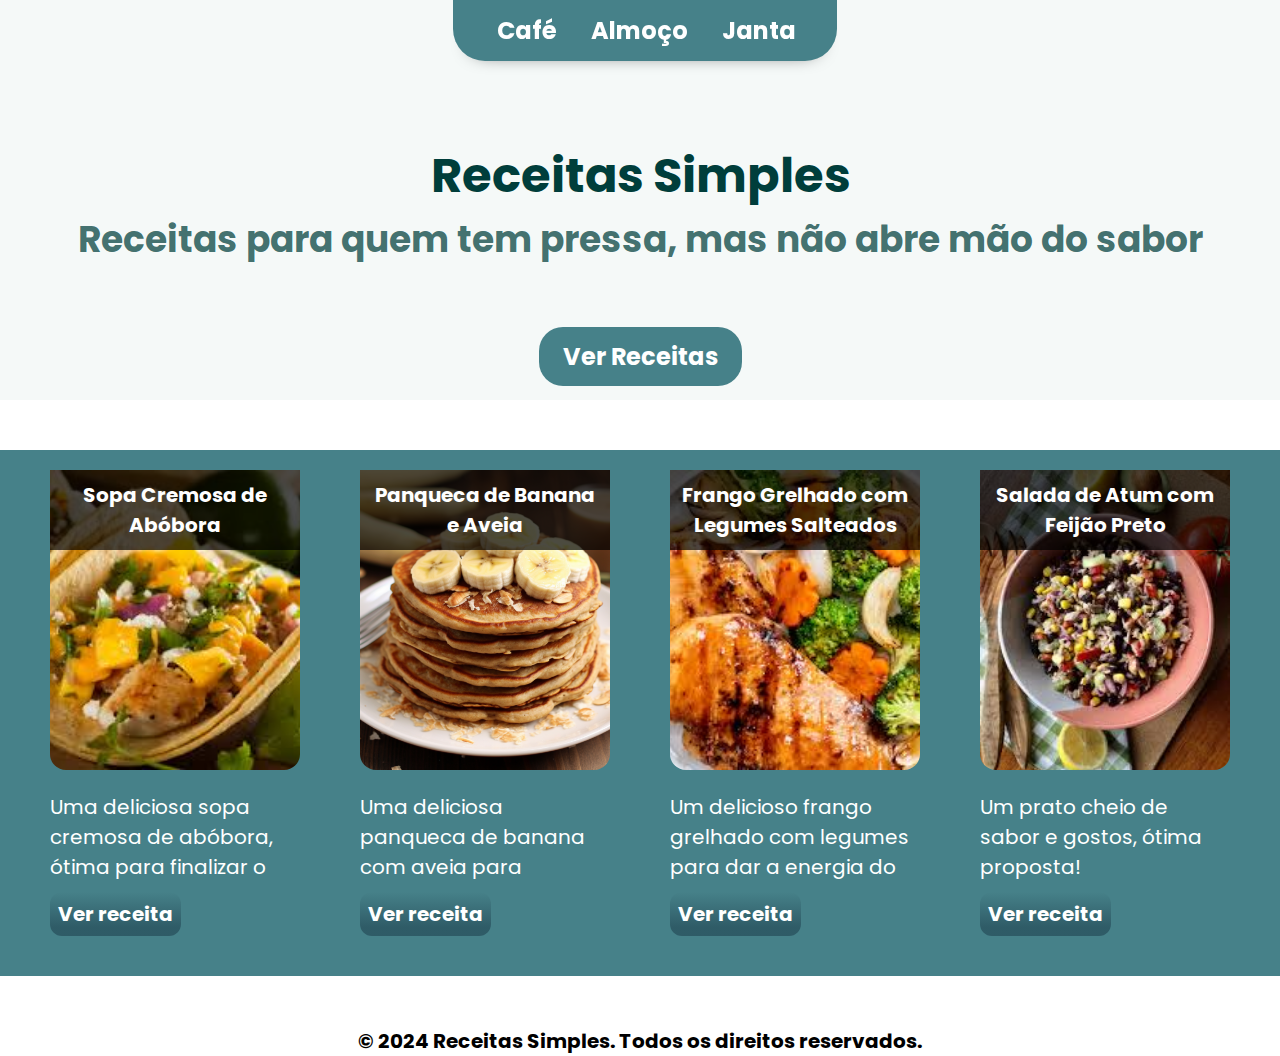
<file: index.html>
<!DOCTYPE html>
<html lang="pt-br">
<head>
    <meta charset="UTF-8">
    <meta name="viewport" content="width=device-width, initial-scale=1.0">
    <title>Receitas Rápidas</title>
    <link rel="shortcut icon" href="assets/images/favicon.png" type="image/x-icon">
    <link rel="stylesheet" href="css/style.css">
</head>
<body>
    <main class="container">
        <header class="header">
            <div class="nav">
                <div class="links">
                    <a href="cafe.html">Café</a>
                    <a href="almoco.html">Almoço</a>
                    <a href="janta.html">Janta</a>
                </div>
            </div>
            <div class="title">
                <h1>Receitas Simples</h1>
                <h2>Receitas para quem tem pressa, mas não abre mão do sabor</h2>
            </div>
            <a class="button" href="index.html#dicas" style="text-decoration: none;">Ver Receitas</a>
        </header>
        <section class="dicas" id="dicas">
            <div class="dicas-content">
                <div class="dica">
                    <img src="assets/images/jantaUm.jpeg" alt="Receita 1" />
                    <div class="dica-header">Sopa Cremosa de Abóbora</div>
                    <div class="dica-text">Uma deliciosa sopa cremosa de abóbora, ótima para finalizar o dia.</div>
                    <div class="dica-button">
                        <a href="receitas.html#jantaUm">Ver receita</a>
                        <div class="arrow"></div>  
                    </div>
                </div>
                <div class="dica">
                    <img src="assets/images/cafeUm.png" alt="Receita 1" />
                    <div class="dica-header">Panqueca de Banana e Aveia</div>
                    <div class="dica-text">Uma deliciosa panqueca de banana com aveia para começar bem o dia!</div>
                    <div class="dica-button">
                        <a href="receitas.html#cafeUm">Ver receita</a>
                        <div class="arrow"></div>  
                    </div>
                </div>
                <div class="dica">
                    <img src="assets/images/almocoUm.jpeg" alt="Receita 1" />
                    <div class="dica-header">Frango Grelhado com Legumes Salteados</div>
                    <div class="dica-text">Um delicioso frango grelhado com legumes para dar a energia do dia.</div>
                    <div class="dica-button">
                        <a href="receitas.html#almocoUm">Ver receita</a>
                        <div class="arrow"></div>  
                    </div>
                </div>
                <div class="dica">
                    <img src="assets/images/almocoTres.jpeg" alt="Receita 3" />
                    <div class="dica-header">Salada de Atum com Feijão Preto</div>
                    <div class="dica-text">Um prato cheio de sabor e gostos, ótima proposta!</div>
                    <div class="dica-button">
                        <a href="receitas.html#almocoTres">Ver receita</a>
                        <div class="arrow"></div>  
                    </div>
                </div>
            </div>
        </section>
        <footer class="footer">© 2024 Receitas Simples. Todos os direitos reservados.</footer>
    </main>
</body>
</html>
</file>
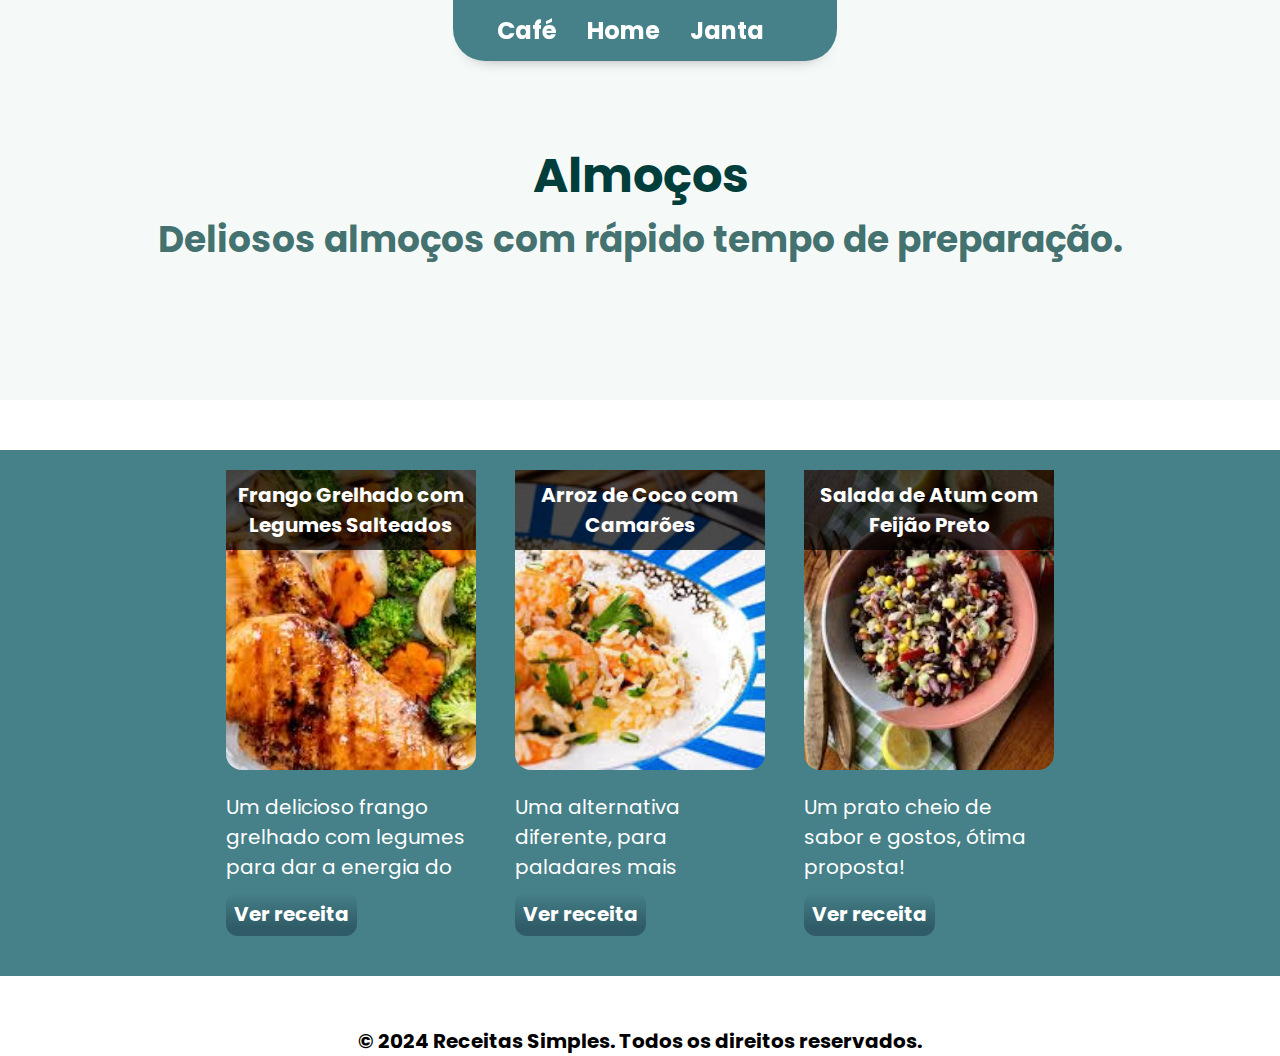
<file: almoco.html>
<!DOCTYPE html>
<html lang="pt-br">
<head>
    <meta charset="UTF-8">
    <meta name="viewport" content="width=device-width, initial-scale=1.0">
    <title>Receitas Rápidas</title>
    <link rel="shortcut icon" href="assets/images/favicon.png" type="image/x-icon">
    <link rel="stylesheet" href="css/style.css">
</head>
<body>
    <main class="container">
        <header class="header">
            <div class="nav">
                <div class="links">
                    <a href="cafe.html">Café</a>
                    <a href="index.html" style="margin: 0 11px;">Home</a>
                    <a href="janta.html">Janta</a>
                </div>
            </div>
            <div class="title">
                <h1>Almoços</h1>
                <h2>Deliosos almoços com rápido tempo de preparação.</h2>
            </div>
        </header>
        <section class="dicas">
            <div class="dicas-content" style="width: 70%;">
                <div class="dica">
                    <img src="assets/images/almocoUm.jpeg" alt="Receita 1" />
                    <div class="dica-header">Frango Grelhado com Legumes Salteados</div>
                    <div class="dica-text">Um delicioso frango grelhado com legumes para dar a energia do dia.</div>
                    <div class="dica-button">
                        <a href="receitas.html#almocoUm">Ver receita</a>
                        <div class="arrow"></div>  
                    </div>
                </div>
                <div class="dica">
                    <img src="assets/images/almocoDois.jpeg" alt="Receita 2" />
                    <div class="dica-header">Arroz de Coco com Camarões</div>
                    <div class="dica-text">Uma alternativa diferente, para paladares mais sofisticados.</div>
                    <div class="dica-button">
                        <a href="receitas.html#almocoDois">Ver receita</a>
                        <div class="arrow"></div>  
                    </div>
                </div>
                <div class="dica">
                    <img src="assets/images/almocoTres.jpeg" alt="Receita 3" />
                    <div class="dica-header">Salada de Atum com Feijão Preto</div>
                    <div class="dica-text">Um prato cheio de sabor e gostos, ótima proposta!</div>
                    <div class="dica-button">
                        <a href="receitas.html#almocoTres">Ver receita</a>
                        <div class="arrow"></div>  
                    </div>
                </div>
            </div>
        </section>
        <footer class="footer">© 2024 Receitas Simples. Todos os direitos reservados.</footer>
    </main>
</body>
</html>
</file>
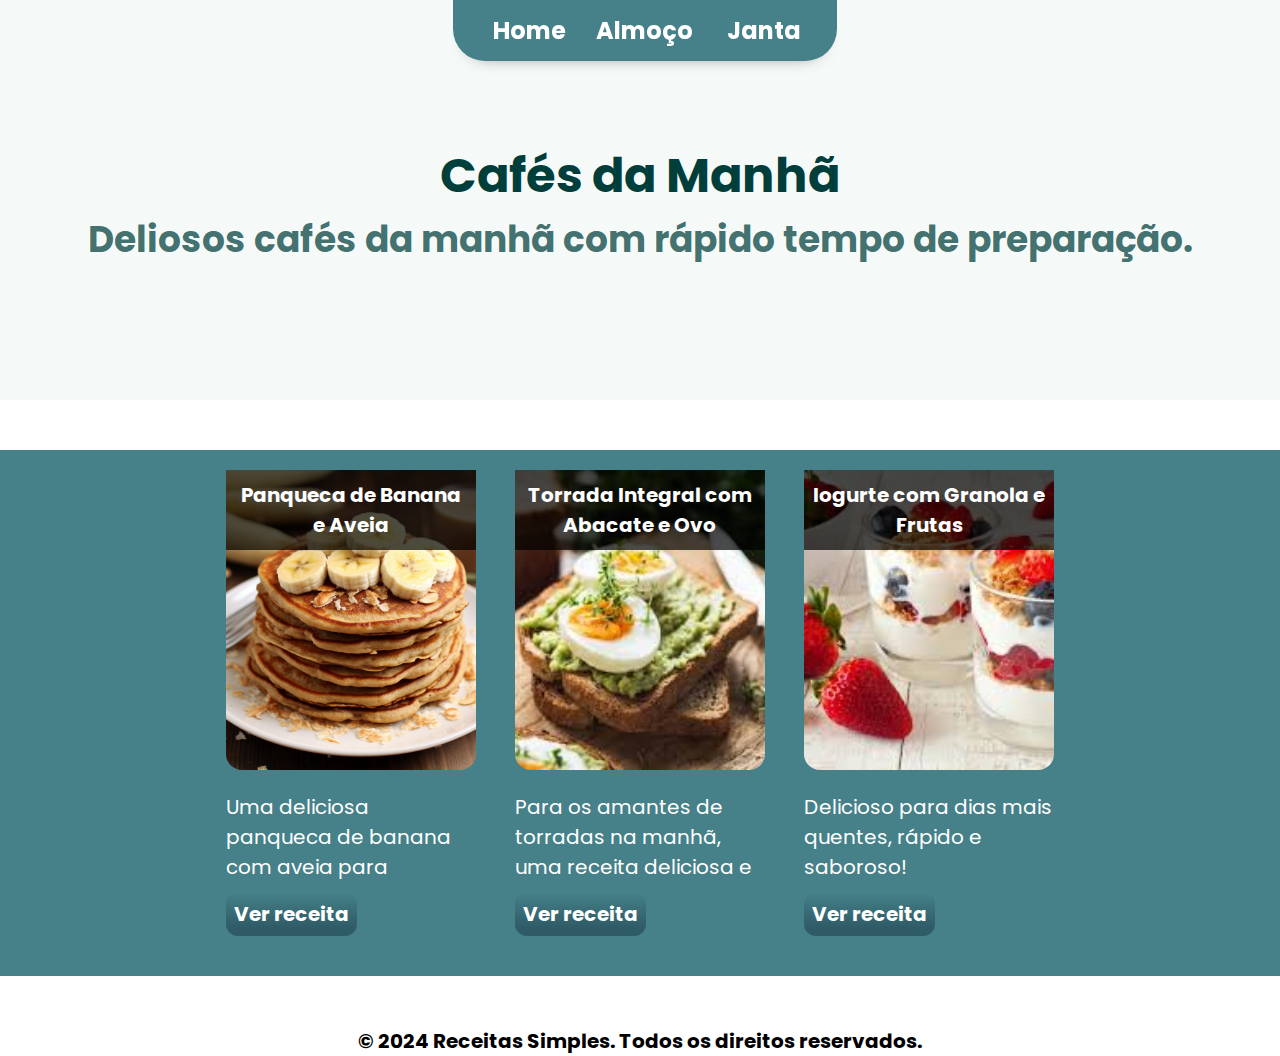
<file: cafe.html>
<!DOCTYPE html>
<html lang="pt-br">
<head>
    <meta charset="UTF-8">
    <meta name="viewport" content="width=device-width, initial-scale=1.0">
    <title>Receitas Rápidas</title>
    <link rel="shortcut icon" href="assets/images/favicon.png" type="image/x-icon">
    <link rel="stylesheet" href="css/style.css">
</head>
<body>
    <main class="container">
        <header class="header">
            <div class="nav">
                <div class="links">
                    <a href="index.html" style="margin: 0 11px;">Home</a>
                    <a href="almoco.html">Almoço</a>
                    <a href="janta.html">Janta</a>
                </div>
            </div>
            <div class="title">
                <h1>Cafés da Manhã</h1>
                <h2>Deliosos cafés da manhã com rápido tempo de preparação.</h2>
            </div>
        </header>
        <section class="dicas">
            <div class="dicas-content" style="width: 70%;">
                <div class="dica">
                    <img src="assets/images/cafeUm.png" alt="Receita 1" />
                    <div class="dica-header">Panqueca de Banana e Aveia</div>
                    <div class="dica-text">Uma deliciosa panqueca de banana com aveia para começar bem o dia!</div>
                    <div class="dica-button">
                        <a href="receitas.html#cafeUm">Ver receita</a>
                        <div class="arrow"></div>  
                    </div>
                </div>
                <div class="dica">
                    <img src="assets/images/cafeDois.jpeg" alt="Receita 2" />
                    <div class="dica-header">Torrada Integral com Abacate e Ovo</div>
                    <div class="dica-text">Para os amantes de torradas na manhã, uma receita deliciosa e prática.</div>
                    <div class="dica-button">
                        <a href="receitas.html#cafeDois">Ver receita</a>
                        <div class="arrow"></div>  
                    </div>
                </div>
                <div class="dica">
                    <img src="assets/images/cafeTres.jpeg" alt="Receita 3" />
                    <div class="dica-header">Iogurte com Granola e Frutas</div>
                    <div class="dica-text">Delicioso para dias mais quentes, rápido e saboroso!</div>
                    <div class="dica-button">
                        <a href="receitas.html#cafeTres">Ver receita</a>
                        <div class="arrow"></div>  
                    </div>
                </div>
            </div>
        </section>
        <footer class="footer">© 2024 Receitas Simples. Todos os direitos reservados.</footer>
    </main>
</body>
</html>
</file>
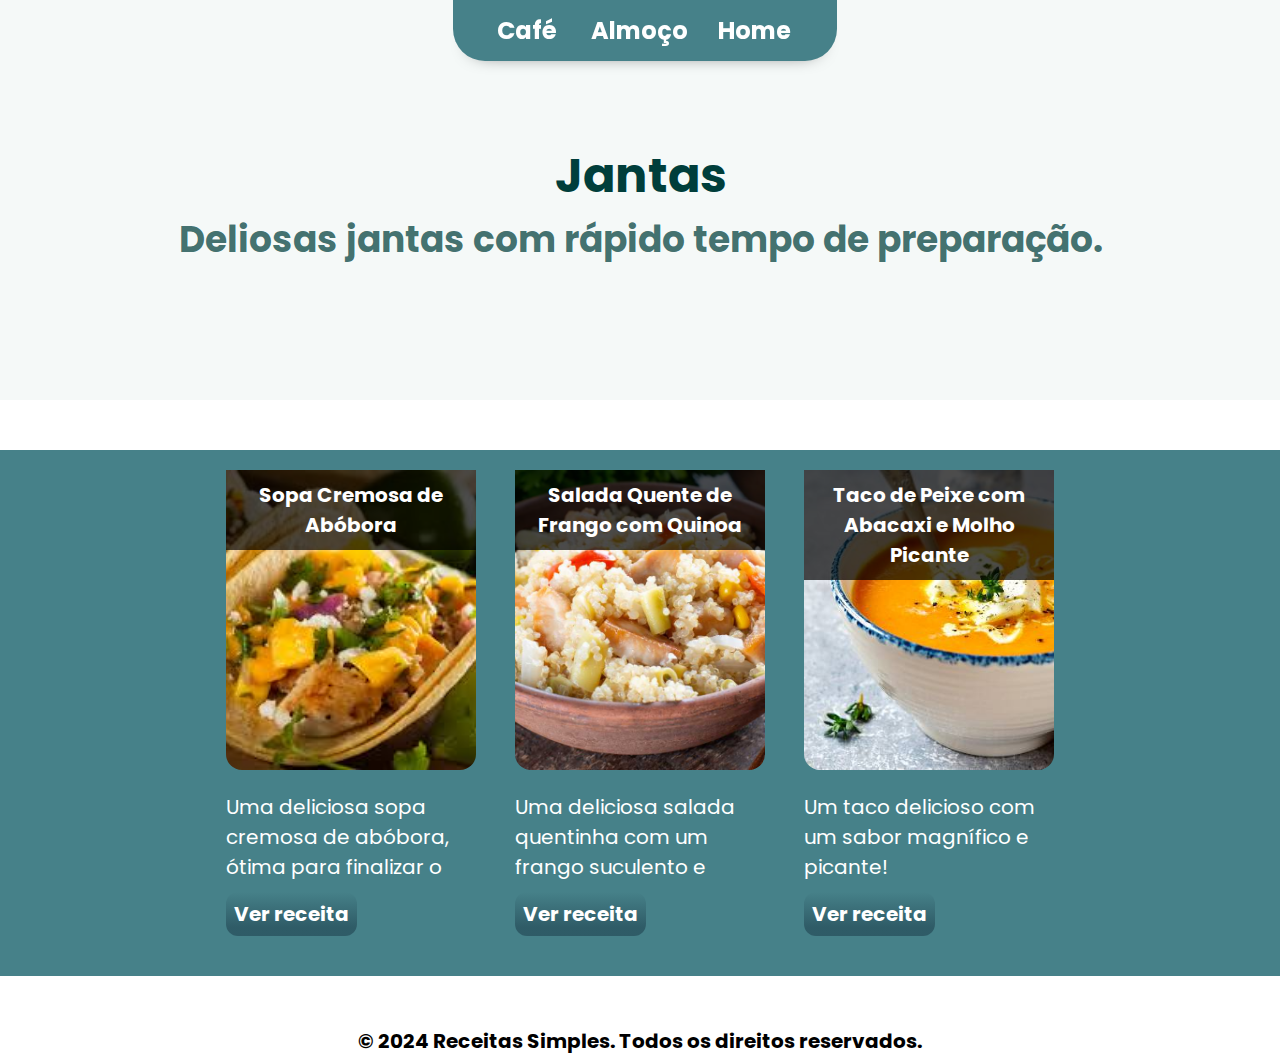
<file: janta.html>
<!DOCTYPE html>
<html lang="pt-br">
<head>
    <meta charset="UTF-8">
    <meta name="viewport" content="width=device-width, initial-scale=1.0">
    <title>Receitas Rápidas</title>
    <link rel="shortcut icon" href="assets/images/favicon.png" type="image/x-icon">
    <link rel="stylesheet" href="css/style.css">
</head>
<body>
    <main class="container">
        <header class="header">
            <div class="nav">
                <div class="links">
                    <a href="cafe.html">Café</a>
                    <a href="almoco.html">Almoço</a>
                    <a href="index.html" style="margin: 0 11px;">Home</a>
                </div>
            </div>
            <div class="title">
                <h1>Jantas</h1>
                <h2>Deliosas jantas com rápido tempo de preparação.</h2>
            </div>
        </header>
        <section class="dicas">
            <div class="dicas-content" style="width: 70%;">
                <div class="dica">
                    <img src="assets/images/jantaUm.jpeg" alt="Receita 1" />
                    <div class="dica-header">Sopa Cremosa de Abóbora</div>
                    <div class="dica-text">Uma deliciosa sopa cremosa de abóbora, ótima para finalizar o dia.</div>
                    <div class="dica-button">
                        <a href="receitas.html#jantaUm">Ver receita</a>
                        <div class="arrow"></div>  
                    </div>
                </div>
                <div class="dica">
                    <img src="assets/images/jantaDois.jpg" alt="Receita 2" />
                    <div class="dica-header">Salada Quente de Frango com Quinoa</div>
                    <div class="dica-text">Uma deliciosa salada quentinha com um frango suculento e quinoa.</div>
                    <div class="dica-button">
                        <a href="receitas.html#jantaDois">Ver receita</a>
                        <div class="arrow"></div>  
                    </div>
                </div>
                <div class="dica">
                    <img src="assets/images/jantaTres.jpg" alt="Receita 3" />
                    <div class="dica-header">Taco de Peixe com Abacaxi e Molho Picante</div>
                    <div class="dica-text">Um taco delicioso com um sabor magnífico e picante!</div>
                    <div class="dica-button">
                        <a href="receitas.html#jantaTres">Ver receita</a>
                        <div class="arrow"></div>  
                    </div>
                </div>
            </div>
        </section>
        <footer class="footer">© 2024 Receitas Simples. Todos os direitos reservados.</footer>
    </main>
</body>
</html>
</file>
<file: css/style.css>
@import url('https://fonts.googleapis.com/css2?family=Poppins:ital,wght@0,100;0,200;0,300;0,400;0,500;0,600;0,700;0,800;0,900;1,100;1,200;1,300;1,400;1,500;1,600;1,700;1,800;1,900&display=swap');

* {
    margin: 0;
    padding: 0;
    box-sizing: border-box;
    font-family: 'Poppins', sans-serif;
}

html {
    scroll-behavior: smooth;
}

.container {
    width: 100%;
    min-height: 100vh;
    background: linear-gradient(0deg, #fff 0%, #fff 100%), linear-gradient(0deg, #F5F9F8 0%, #F5F9F8 100%);
    display: flex;
    flex-direction: column;
    align-items: center;
}

.header {
    width: 100%;
    min-height: 400px;
    position: relative;
    display: flex;
    flex-direction: column;
    align-items: center;
    background: #F5F9F8;
}

.nav {
    width: 100%;
    display: flex;
    justify-content: center;
    align-items: center;
    padding: 0 0 0 10px;
    margin-bottom: 70px;
    box-sizing: border-box;
    position: fixed;
    top: 0;
    z-index: 1000;
}

.nav a {
    margin: 0 15px;
    color: #fff;
    font-size: 24px;
    font-weight: 700;
    text-decoration: none;
    transition: .4s;
}

.nav a:hover {
    color: #dce8fe;
    letter-spacing: -.2px;
    padding-inline: 2px;
}

.links {
    background-color: #468189;
    border-radius: 0 0 2rem 2rem;
    padding: .8rem 1.8rem;
    width: 384px;
    white-space: nowrap;
    box-shadow: 0 10px 20px -20px;
}

.title {
    text-align: center;
    color: #003E3B;
    font-weight: 700;
    margin-bottom: 20px;
    margin-top: 140px;
}

.title h1 {
    font-size: 48px;
}

.title h2 {
    font-size: 36px;
    color: #003e3bbd;
}

.button {
    padding: 12px 24px;
    margin-top: 40px;
    background: #468189;
    border-radius: 24px;
    display: flex;
    justify-content: center;
    align-items: center;
    color: #fff;
    font-size: 24px;
    font-weight: 700;
    cursor: pointer;
    transition: .6s;
}
.button:hover {
    color: #dee9ff;
    letter-spacing: -.5px;
    padding: 12px 27px;
    border-radius: 20px;
}

.dicas {
    width: 100%;
    display: flex;
    flex-wrap: wrap;
    justify-content: space-around;
    align-items: center;
    margin-top: 50px;
    background: #468189;
    padding: 20px;
    position: relative;
}

.dicas-title {
    font-size: 32px;
    color: #fff;
    font-weight: 700;
    position: absolute;
    top: 20px;
    left: 20px;
    margin-bottom: 20px;
    z-index: 1;
}

.dicas-content {
    display: flex;
    flex-wrap: wrap;
    justify-content: space-around;
    width: 100%;
    z-index: 0;
}

.dica {
    width: 250px;
    position: relative;
    margin-bottom: 20px;
    overflow-x: hidden;
    transition: .4s;
}
.dica:hover {
    scale: .99git;
    border-radius: 1rem;
}

.dica img {
    width: 100%;
    height: 300px;
    border-radius: 0 0 1rem 1rem;
    object-fit: cover;
}
.dica:hover img {
    animation: fotoAnim 10s ease-in-out infinite;
}

.dica-header {
    background: rgba(0, 0, 0, 0.7);
    color: #fff;
    font-size: 20px;
    font-weight: 700;
    padding: 10px;
    position: absolute;
    top: 0;
    left: 50%;
    transform: translateX(-50%);
    width: 101%;
    text-align: center;
}

.dica-text {
    position: relative;
    padding: 15px 0;
    color: #fff;
    font-size: 20px;
    font-weight: 400;
    line-height: 30px;
    word-wrap: break-word;
    height: 105px;
    overflow: hidden;
    top: 0;
}

.dica-button {
    margin-top: 10px;
    display: flex;
    position: relative;
    align-items: center;
}
.dica-button a {
    color: #fff;
    font-size: 20px;
    font-weight: 700;
    text-decoration: none;
    line-height: 20px;
    background: linear-gradient(to top, #0e263669 20%, transparent);
    padding: 12px 8px 12px 8px;
    border-radius: 12px;
    transition: .6s, padding 1s;
    cursor: pointer;
}
.dica-button .arrow {
    clip-path: polygon(50% 0%, 61% 35%, 98% 35%, 68% 57%, 79% 91%, 50% 70%, 21% 91%, 32% 57%, 2% 35%, 39% 35%);
    height: 25px;
    width: 25px;
    background: #468189;
    position: absolute;
    left: 116px;
    opacity: 0;
    transition: .6s;
}
.dica-button a:hover {
    padding: 12px 34px 12px 8px;
    box-shadow: inset 0 -45px 40px #305e69;
    color: #dee9ff;
    transition: .6s, padding .6s;
}
.dica-button a:hover + .arrow {
    opacity: 1;
    transform: translateX(8px);
    background: #dee9ff;
    transition: 1s;
}

.footer {
    width: 100%;
    text-align: center;
    color: #000;
    font-size: 20px;
    font-weight: 700;
    margin-top: 50px;
}

@keyframes fotoAnim {
    0% {
        object-position: center center;
    }
    30%{
        object-position: 0% 100%;
    }
    60%{
        object-position: 100% 0%;
    }
    100% {
        object-position: center center;
    }
}

@media(max-width: 425px) {
    .nav {
        padding: 0 10px 0 10px;
    }
    .nav a {
        font-size: clamp(14px, 10vw, 18px);
        margin: 0 !important;
    }
    .links {
        padding: .8rem 1.4rem;
        width: 100%;
        display: flex;
        justify-content: space-evenly;
    }
}
</file>
